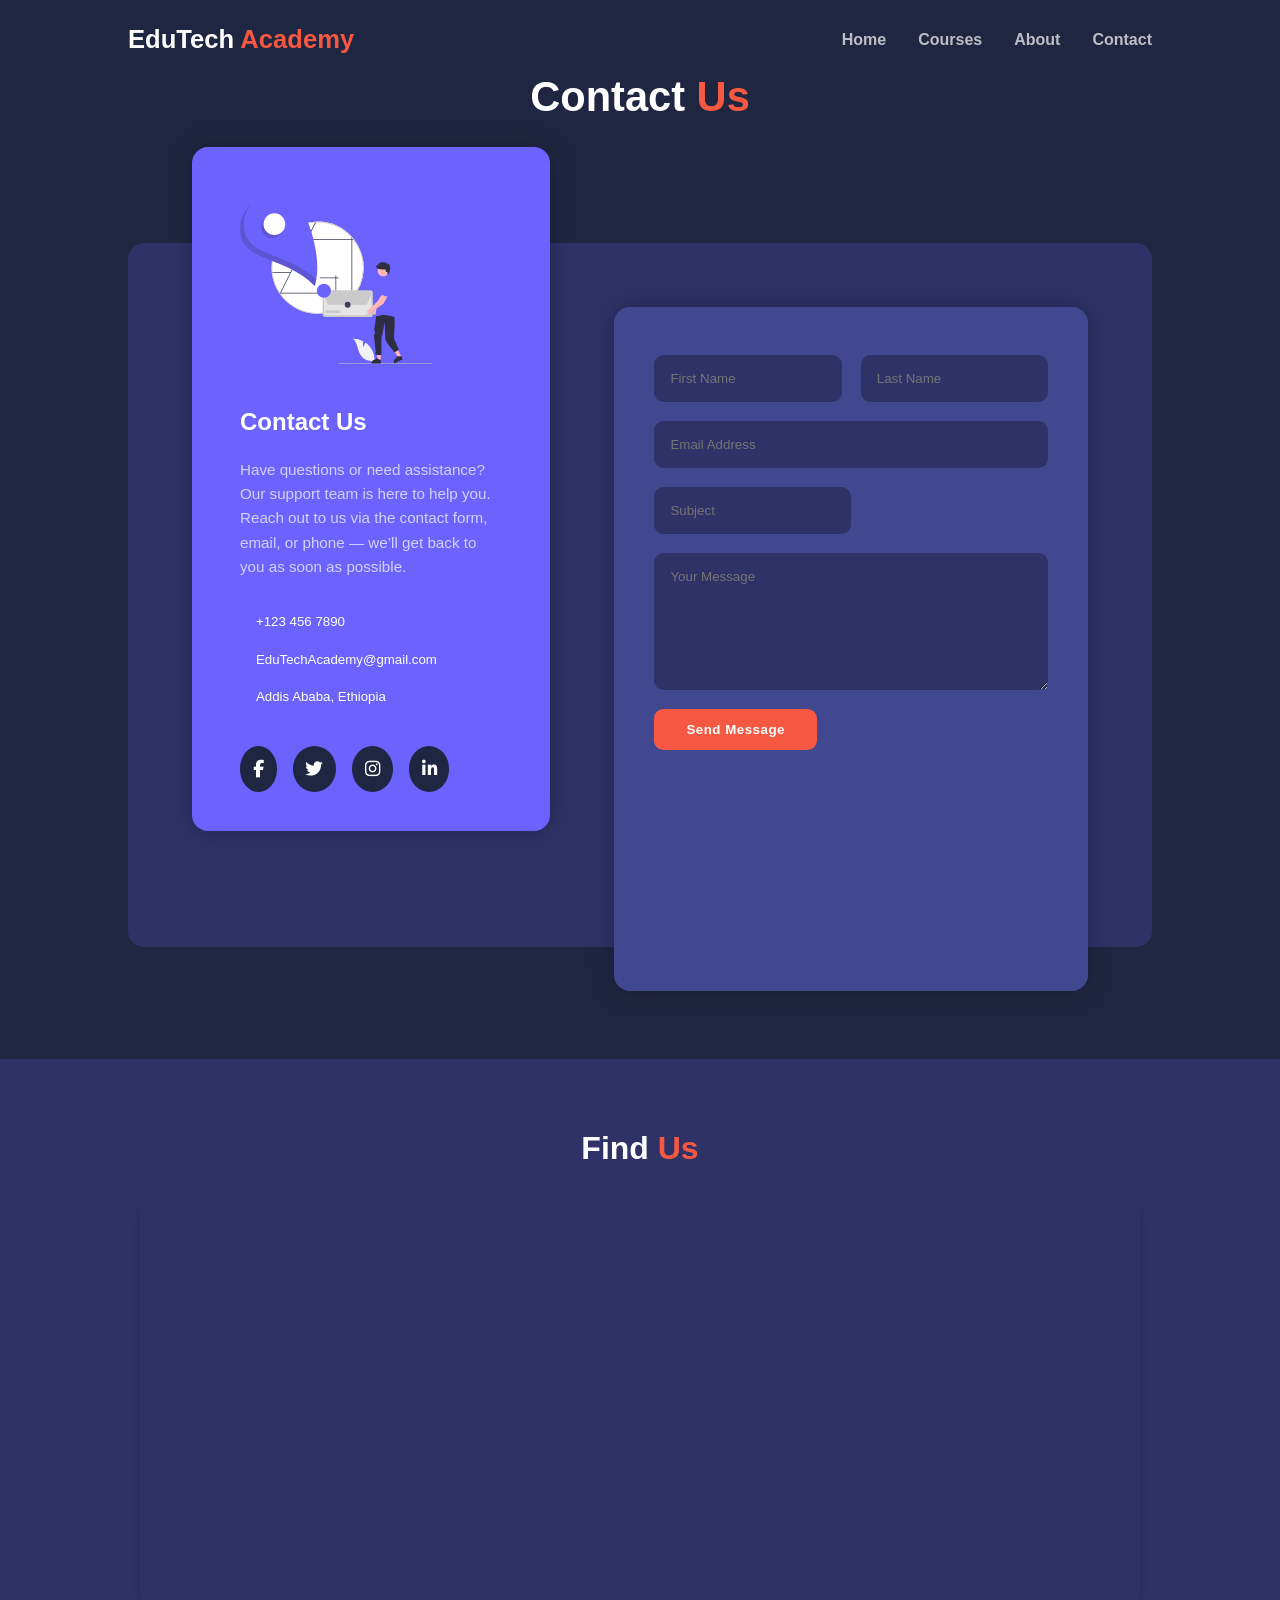
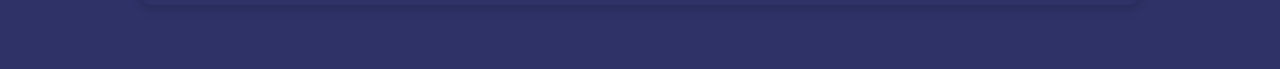
<file: contact.html>
<!DOCTYPE html>
<html lang="en">
  <head>
    <!-- Page Meta Information -->
    <meta charset="UTF-8" />
    <meta name="viewport" content="width=device-width, initial-scale=1.0" />

    <!-- Page Title -->
    <title>Contact Us</title>

    <!-- Favicon -->
    <link rel="icon" href="Logo/edutech-logo.png" type="image/png" />

    <!-- Stylesheets -->
    <link rel="stylesheet" href="contact.css" />
    <link
      rel="stylesheet"
      href="https://unicons.iconscout.com/release/v4.2.0/css/line.css"
    />
    <link
      rel="stylesheet"
      href="https://cdnjs.cloudflare.com/ajax/libs/font-awesome/6.5.0/css/all.min.css"
    />
  </head>

  <body>
    <header class="hero-section" id="index">
      <nav>
        <div class="container nav_container">
          <h3 class="logo">EduTech <span>Academy</span></h3>

          <!-- Navigation Menu -->
          <ul class="nav_menu" id="nav-menu">
            <li><a href="index.html">Home</a></li>
            <li><a href="courses.html">Courses</a></li>
            <li><a href="about.html">About</a></li>
            <li><a href="contact.html" class="active">Contact</a></li>
          </ul>

          <!-- Menu Buttons for Mobile -->
          <button id="open-menu-btn" aria-label="Open Menu">
            <i class="uil uil-bars"></i>
          </button>
          <button id="close-menu-btn" aria-label="Close Menu">
            <i class="uil uil-multiply"></i>
          </button>
        </div>
      </nav>
    </header>

    <section class="contact" id="contact">
      <h3 class="topic">Contact <span>Us</span></h3>
      <div class="container contact_container">
        <!-- Left Side (Aside) -->
        <aside class="contact_aside">
          <div class="aside_image">
            <img
              src="education website assets/images/contact.svg"
              alt="Contact Us Illustration"
            />
          </div>

          <h2>Contact <span>Us</span></h2>
          <p>
            Have questions or need assistance? Our support team is here to help
            you. Reach out to us via the contact form, email, or phone — we’ll
            get back to you as soon as possible.
          </p>

          <ul class="contact_detail">
            <li>
              <i class="uil uil-phone-times"></i>
              <h5>+123 456 7890</h5>
            </li>
            <li>
              <i class="uil uil-envelope"></i>
              <h5>EduTechAcademy@gmail.com</h5>
            </li>
            <li>
              <i class="uil uil-location-point"></i>
              <h5>Addis Ababa, Ethiopia</h5>
            </li>
          </ul>

          <ul class="contact_socials">
            <li>
              <a href="#"><i class="fab fa-facebook-f"></i></a>
            </li>
            <li>
              <a href="#"><i class="fab fa-twitter"></i></a>
            </li>
            <li>
              <a href="#"><i class="fab fa-instagram"></i></a>
            </li>
            <li>
              <a href="#"><i class="fab fa-linkedin-in"></i></a>
            </li>
          </ul>
        </aside>

        <!-- Right Side (Form) -->
        <form class="contact_form">
          <div class="form_name">
            <input
              type="text"
              name="first_name"
              placeholder="First Name"
              required
            />
            <input
              type="text"
              name="last_name"
              placeholder="Last Name"
              required
            />
          </div>
          <input
            type="email"
            name="email"
            placeholder="Email Address"
            required
          />
          <input type="text" name="subject" placeholder="Subject" required />
          <textarea
            name="message"
            rows="7"
            placeholder="Your Message"
            required
          ></textarea>
          <button type="submit" class="btn btn-primary">Send Message</button>
        </form>
      </div>
    </section>

    <section class="map-section">
      <h3>Find <span>Us</span></h3>
      <div class="map-container">
        <iframe
          src="https://www.google.com/maps/embed?pb=!1m14!1m12!1m3!1d7880.16169474387!2d38.7087276!3d9.056390200000004!2m3!1f0!2f0!3f0!3m2!1i1024!2i768!4f13.1!5e0!3m2!1sen!2set!4v1761341400416!5m2!1sen!2set"
          allowfullscreen=""
          loading="lazy"
          referrerpolicy="no-referrer-when-downgrade"
        >
        </iframe>
      </div>
    </section>

    <script src="main.js"></script>
  </body>
</html>
</file>
<file: contact.css>
/* ---------- RESET ---------- */
* {
  margin: 0;
  padding: 0;
  border: 0;
  outline: 0;
  text-decoration: none;
  list-style: none;
  box-sizing: border-box;
}

/* ---------- VARIABLES ---------- */
:root {
  --color-primary: #6c63ff;
  --color-success: #08bf8e;
  --color-warning: #f7c94b;
  --color-danger: #f75842;
  --color-danger-variant: rgba(247, 88, 66, 0.4);
  --color-white: #fff;
  --color-light: rgba(255, 255, 255, 0.7);
  --color-black: #000;
  --color-bg: #1f2641;
  --color-bg1: #2e3267;
  --color-bg2: #424890;

  --container-width-lg: 80%;
  --container-width-md: 90%;
  --container-width-sm: 94%;
  --transition: all 400ms ease;
}

/* ---------- GENERAL ---------- */
body {
  font-family: 'Poppins', sans-serif;
  background: var(--color-bg);
  color: var(--color-white);
  line-height: 1.6;
}
html {
  scroll-behavior: smooth;
}

.container {
  width: var(--container-width-lg);
  margin: 0 auto;
}

/* ---------- NAVIGATION ---------- */
nav {
  width: 100%;
  background: transparent;
  position: fixed;
  top: 0;
  z-index: 1000;
  transition: var(--transition);
}

.nav_container {
  display: flex;
  justify-content: space-between;
  align-items: center;
  padding: 1.2rem 0;
}

.logo {
  font-size: 1.6rem;
  font-weight: 700;
  color: var(--color-white);
}

.logo span {
  color: var(--color-danger) !important;
}

.nav_menu {
  display: flex;
  gap: 2rem;
}

.nav_menu li a {
  color: var(--color-light);
  font-weight: 700;
  transition: var(--transition);
}

.nav_menu li a:hover {
  color: var(--color-danger-variant);
}

#open-menu-btn,
#close-menu-btn {
  background: none;
  border: none;
  color: var(--color-white);
  font-size: 1.8rem;
  cursor: pointer;
  display: none;
}

/* Active link */
.nav_menu li a.active {
  color: var(--color-danger) !important;
  font-weight: bold;
}

/* ---------- CONTACT SECTION ---------- */
.contact h3 {
  margin-top: 4rem;
  text-align: center;
  font-size: 2.6rem;
  margin-bottom: 3rem;
  color: var(--color-white);
  width: 100%;
  display: block;
}

.contact h3 span {
  color: var(--color-danger);
}

.contact_container {
  background: var(--color-bg1);
  padding: 4rem;
  display: grid;
  grid-template-columns: 40% 60%;
  gap: 4rem;
  border-radius: 1rem;
  margin: 7rem auto;
  height: 44rem;
}
.window-scroll {
  background: var(--color-primary);
  box-shadow: 0 4px 10px rgba(0, 0, 0, 0.2);
}

/* LEFT SIDE (ASIDE) */
.contact_aside {
  background: var(--color-primary);
  padding: 3rem;
  border-radius: 1rem;
  position: relative;
  bottom: 10rem;
  box-shadow: 0 0 1.5rem rgba(0, 0, 0, 0.25);
  transition: var(--transition);
}

.contact_aside:hover {
  transform: translateY(-5px);
}

.aside_image img {
  width: 12rem;
  margin-bottom: 2rem;
}

.contact_aside h2 {
  text-align: left;
  margin-bottom: 1rem;
  font-weight: 600;
}

.contact_aside p {
  color: var(--color-light);
  font-size: 0.95rem;
  line-height: 1.6;
  margin-bottom: 2rem;
}

/* CONTACT DETAILS */
.contact_detail li {
  display: flex;
  align-items: center;
  gap: 1rem;
  margin-bottom: 1rem;
  color: var(--color-white);
  transition: var(--transition);
}

.contact_detail li i {
  font-size: 1.5rem;
  color: var(--color-primary);
  transition: var(--transition);
}

.contact_detail li:hover i {
  color: var(--color-success);
}

.contact_detail li h5 {
  font-weight: 500;
}

/* SOCIAL ICONS */
.contact_socials {
  display: flex;
  gap: 1rem;
  margin-top: 3rem;
}

.contact_socials li a {
  background: var(--color-bg);
  color: var(--color-white);
  padding: 0.8rem;
  border-radius: 50%;
  font-size: 1.1rem;
  transition: var(--transition);
}

.contact_socials li a:hover {
  background: transparent;
  transform: translateY(-4px);
}

/* RIGHT SIDE (FORM) */
.contact_form {
  display: flex;
  flex-direction: column;
  gap: 1.2rem;
  margin-right: 4rem;
}

form {
  display: flex;
  flex-direction: column;
  gap: 1.2rem;
  background: var(--color-bg2);
  padding: 3rem 2.5rem;
  border-radius: 1rem;
  box-shadow: 0 0 1.5rem rgba(0, 0, 0, 0.25);
}

.form_name {
  display: flex;
  gap: 1.2rem;
}
.contact_form input[type="text"] {
  width: 50%;
}

form input,
form textarea {
  width: 100%;
  padding: 1rem;
  border-radius: 0.6rem;
  background: var(--color-bg1);
  color: var(--color-white);
  transition: var(--transition);
  font-family: 'Poppins', sans-serif;
}

form input:focus,
form textarea:focus {
  border-color: var(--color-primary);
  background: var(--color-bg);
}

form button {
  width: fit-content;
  padding: 0.8rem 2rem;
  border-radius: 0.6rem;
  border: none;
  cursor: pointer;
  background: var(--color-danger);
  color: var(--color-white);
  font-weight: 600;
  letter-spacing: 0.5px;
  transition: var(--transition);
}

form button:hover {
  background: var(--color-success);
  transform: translateY(-2px);
}

/* MAP SECTION */
.map-section {
  text-align: center;
  padding: 4rem 2rem;
  background: var(--color-bg1);
}

.map-section h3 {
  font-size: 2rem;
  margin-bottom: 1.5rem;
  color: var(--color-white);
}

.map-section h3 span {
  color: var(--color-danger);
}

.map-container {
  width: 100%;
  max-width: 1000px;
  margin: 0 auto;
  border-radius: 12px;
  overflow: hidden;
  box-shadow: 0 4px 12px rgba(0, 0, 0, 0.15);
}

.map-container iframe {
  width: 100%;
  height: 400px;
  border: none;
}

/* ---------- RESPONSIVE ---------- */
@media screen and (max-width: 1024px) {
  /* Mobile Menu Buttons */
  #open-menu-btn,
  #close-menu-btn {
    display: inline-block;
  }
  #close-menu-btn {
    display: none;
    position: absolute;
    top: 2rem;
    right: 2rem;
  }

  .nav_menu {
    position: fixed;
    top: 0;
    right: 0;
    height: 100vh;
    width: 70%;
    background: var(--color-bg1);
    flex-direction: column;
    justify-content: center;
    align-items: center;
    display: none;
    z-index: 9999;
    gap: 2rem;
  }

  .nav_menu li a {
    font-size: 1.2rem;
    color: var(--color-white);
  }

  /* Contact Container Adjustments */
  .contact_container {
    display: flex;
    flex-direction: column;
    padding: 2rem;
    gap: 2rem;
    margin: 6rem auto;
    height: auto;
  }

  .contact_aside {
    bottom: 0;
    padding: 2rem;
  }

  .form_name {
    flex-direction: column;
  }

  .contact_form input[type="text"] {
    width: 100%;
  }

  form {
    padding: 2rem;
  }

  .map-container iframe {
    height: 300px;
  }
}

@media screen and (max-width: 768px) {
  .contact h3 {
    font-size: 2rem;
  }
}

@media screen and (max-width: 480px) {
  .contact h3 {
    font-size: 1.8rem;
  }
}
</file>
